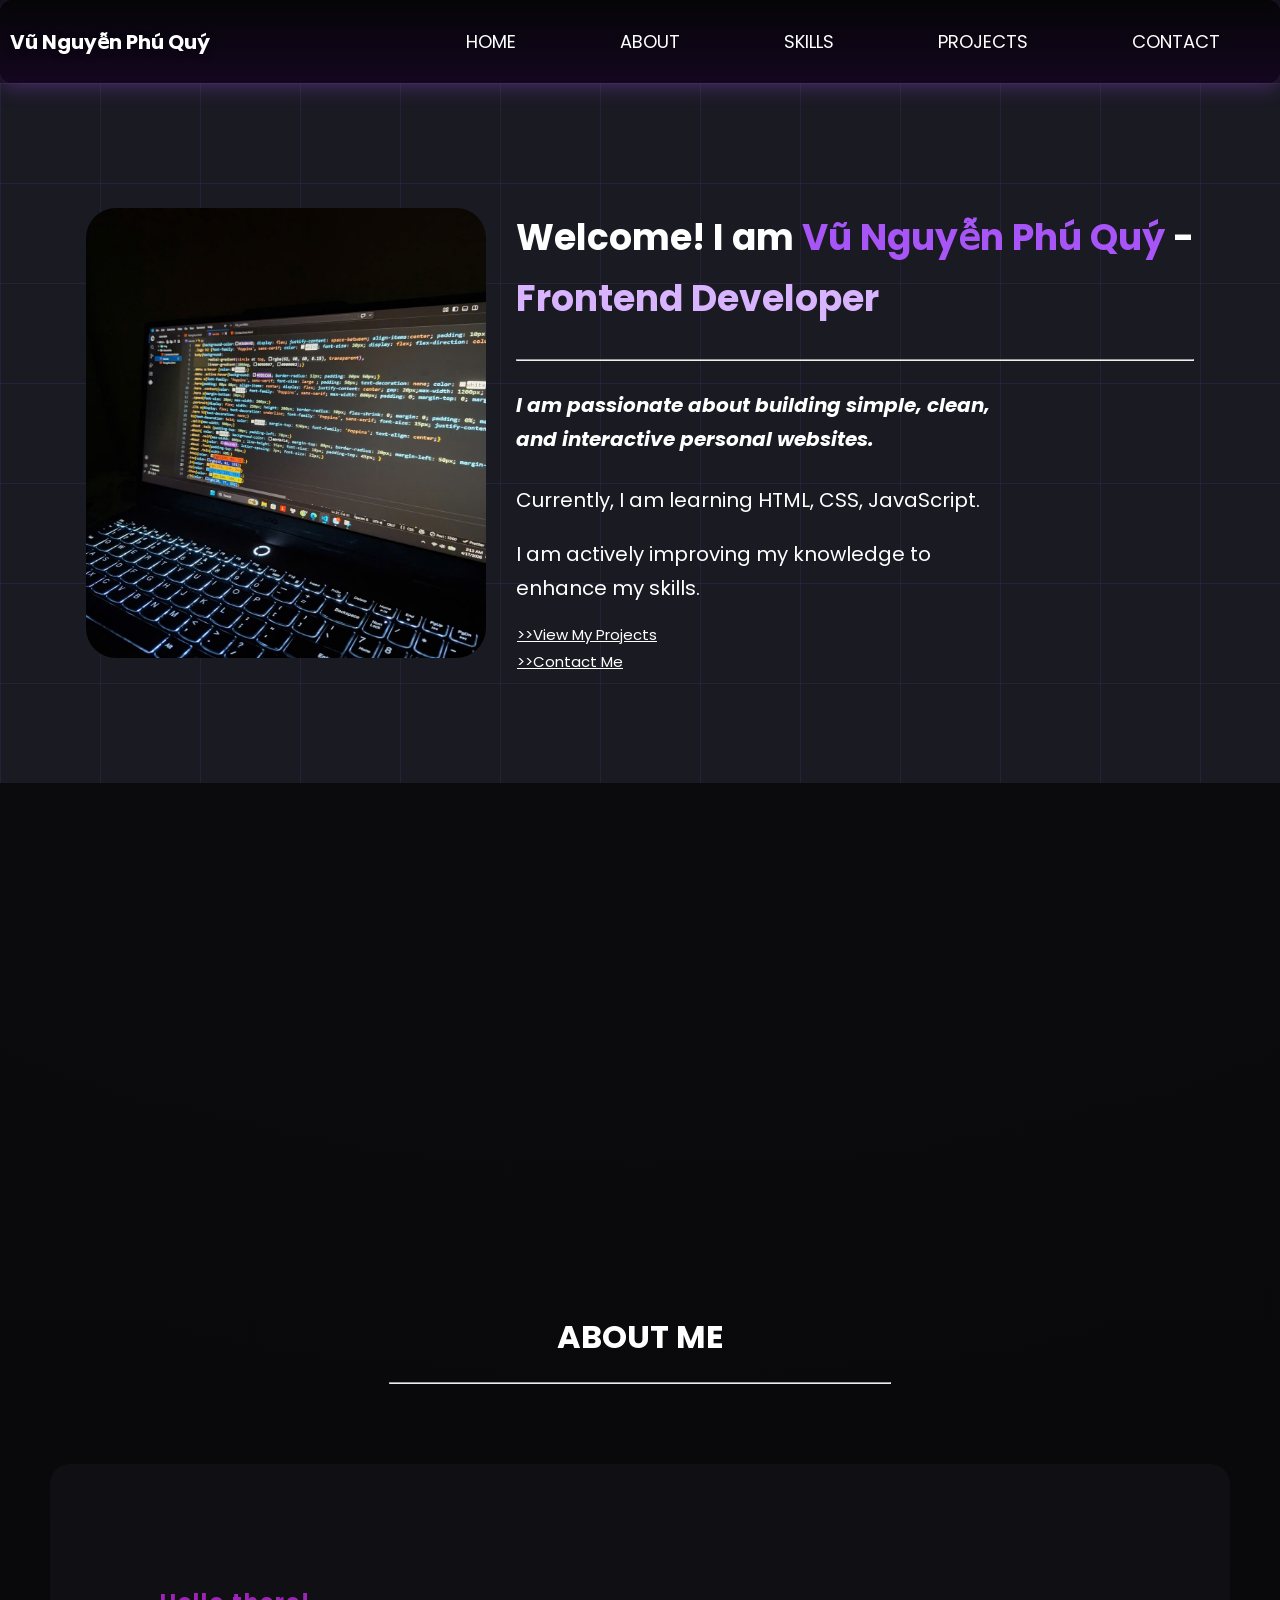
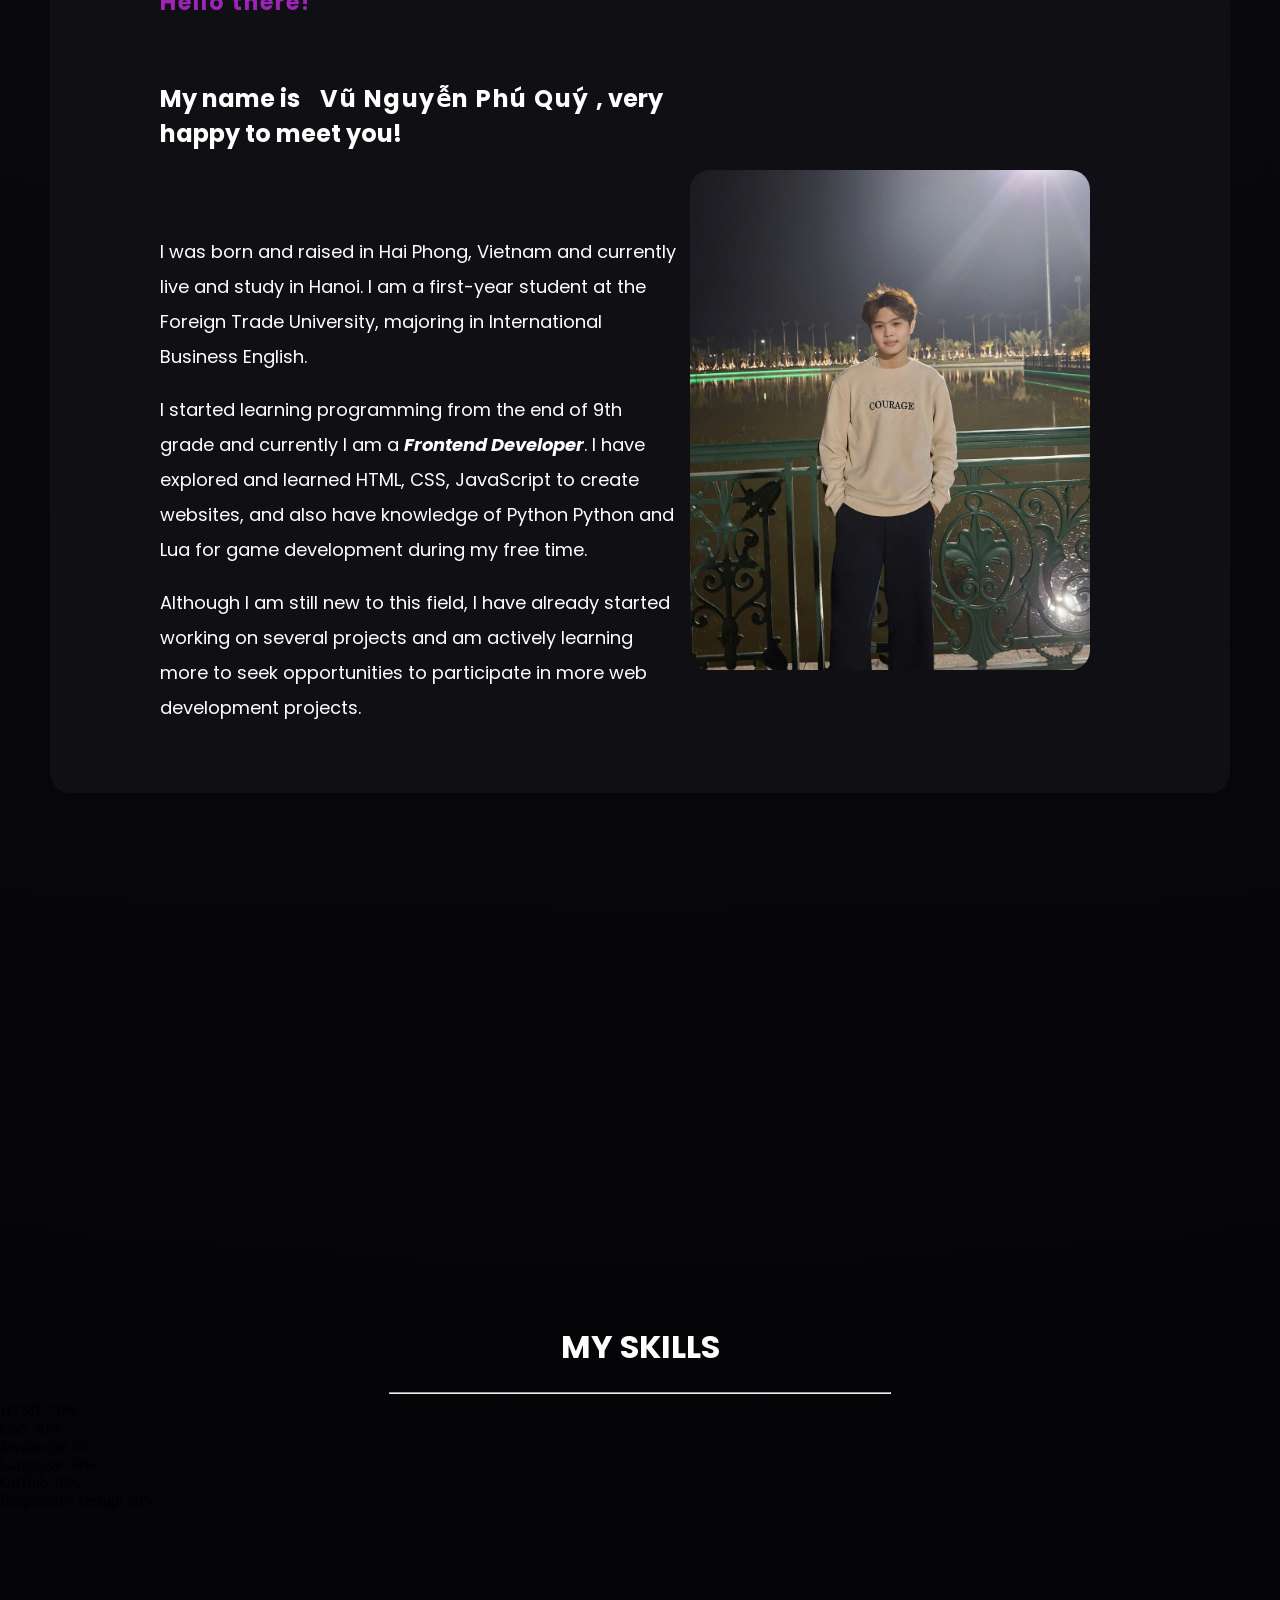
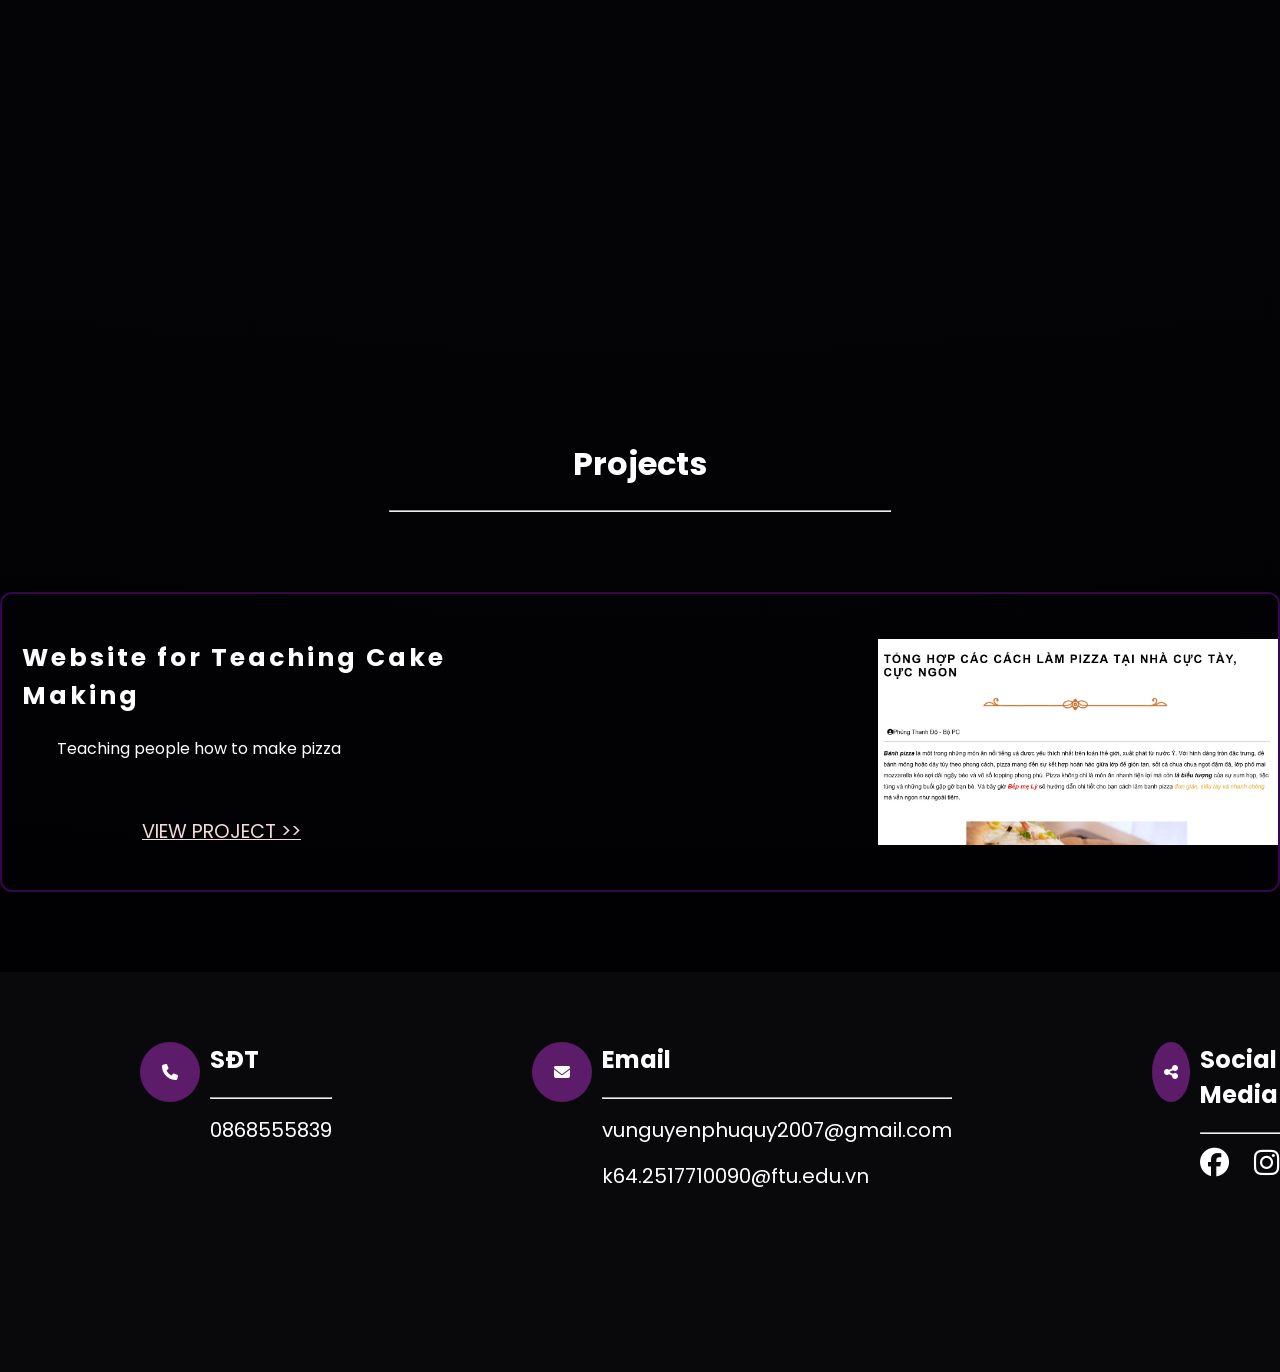
<file: index.html>
<!doctype html>
<html lang="vi">
  <head>
    <meta charset="UTF-8" />
    <meta name="viewport" content="width=device-width, initial-scale=1.0" />
    <title>Document</title>
    <link rel="stylesheet" href="css.css" />
    <link
      href="https://fonts.googleapis.com/css2?family=Poppins:wght@400;600&display=swap"
      rel="stylesheet"
    />
    <link rel="stylesheet" href="https://cdnjs.cloudflare.com/ajax/libs/font-awesome/6.5.0/css/all.min.css">
  </head>
  <body>
    <nav class="nav">
      <div class="logo">
        <h2>Vũ Nguyễn Phú Quý</h2>
      </div>
      <div class="menu">
        <a href="#" class="active">HOME</a>
        <a href="#about" class="active">ABOUT</a>
        <a href="#skills" class="active">SKILLS</a>
        <a href="#work" class="active">PROJECTS</a>
        <a href="#contact-me" class="active">CONTACT</a>
      </div>
    </nav>
    <section class="hero">
      <div>
        <img class="portrait" src="img/lap2.jpg" alt="" />
      </div>
      <div class="content">
        <h2 class="introduce">
          Welcome! I am
          <span class="name1">Vũ Nguyễn Phú Quý</span> -<br /><strong
            >Frontend Developer</strong
          >
        </h2>
        <hr class="hr1"/>
        <div class="speed">
          <h4>
            <em
              >I am passionate about building simple, clean, and interactive personal websites.</em
            >
          </h4>
          <p>
            Currently, I am learning <span class="html1">HTML</span>,
            <span class="css1">CSS</span>, <span class="js1">JavaScript</span>.
          </p>
          <p>
            I am actively improving my knowledge to enhance my skills.
          </p>
        </div>
        <div class="CTA">
          <a href="#work" class="project">>>View My Projects</a>
          <a href="#contact-me" class="project">>>Contact Me</a><br />
        </div>
        <div class="talk"></div>
      </div>
    </section>
    <h1><b>ABOUT ME</b></h1>
    <hr class="split" />
    <section id="about" class="about">
      <div class="talk">
        <h3 class="hi">Hello there!</h3>
        <h2 class="fast">
          My name is <span class="name">Vũ Nguyễn Phú Quý</span> , very happy to
          meet you!
        </h2>
        <div class="self">
          <p>
            I was born and raised in Hai Phong, Vietnam and currently live and study in Hanoi. I am a first-year student at the Foreign Trade University, majoring in International Business English.<span
            >
          </p>
          <p>
            I started learning programming from the end of 9th grade and currently
            I am a <span class="job">Frontend Developer</span>. I have explored and learned <span class="html1">HTML</span>,
            <span class="css1">CSS</span>, <span class="js1">JavaScript</span> to
            create websites, and also have knowledge of <span class="py1">Python</span>
            <span class="thon1">Python</span> and <span class="rb1">Lua</span> for
            game development during my free time.
          </p>
          <p>
            Although I am still new to this field, I have already started working on several projects and am actively learning more to seek opportunities to participate in more web development projects.
          </p>
        </div>
      </div>
      <div class="picture">
        <img
          src="img/z7733420760734_513cddc20ece0592c8835f71f0e98a8d.jpg"
          alt=""
        />
      </div>
    </section>
      <h1><b>MY SKILLS</b></h1>
  <hr class="split" />
    <section class="skills-section" id="skills">
  <div class="skills-container">

    <div class="skill-box">

      <div class="skill-title">
        <span class="HTML1">HTML</span>
        <span>70%</span>
      </div>

      <div class="skill-bar">
        <div class="skill-fill html"></div>
      </div>

    </div>

    <div class="skill-box">

      <div class="skill-title">
        <span class="CSS1">CSS</span>
        <span>40%</span>
      </div>

      <div class="skill-bar">
        <div class="skill-fill css"></div>
      </div>

    </div>

    <div class="skill-box">

      <div class="skill-title">
        <span class="JS1">JavaScript</span>
        <span>5%</span>
      </div>

      <div class="skill-bar">
        <div class="skill-fill js"></div>
      </div>

    </div>

    <div class="skill-box">

      <div class="skill-title">
        <span>Language</span>
        <span>60%</span>
      </div>

      <div class="skill-bar">
        <div class="skill-fill language"></div>
      </div>

    </div>

    <div class="skill-box">

      <div class="skill-title">
        <span>GitHub</span>
        <span>10%</span>
      </div>

      <div class="skill-bar">
        <div class="skill-fill github"></div>
      </div>

    </div>

    <div class="skill-box">

      <div class="skill-title">
        <span>Responsive Design</span>
        <span>20%</span>
      </div>

      <div class="skill-bar">
        <div class="skill-fill responsive"></div>
      </div>

    </div>

  </div>

</section>
    <h1 class="du-an"><b>Projects</b></h1>
    <hr class="split2" />
    <section id="work" class="work">
      <div class="work1">
        <div class="words">
          <h2>Website for Teaching Cake Making</h2>
          <p>Teaching people how to make pizza</p>
          <a href="project/du-an.html">VIEW PROJECT >></a>
        </div>
        <img class="anh2" src="img/anh2.jpg" alt="">
      </div>
    </section>
    <section id="contact-me" class="contact-me">
      <div class="inside">
        <div class="SDT">
          <div class="icon">
          <i class="fa-solid fa-phone"></i></div>
          <div class="content2">
            <h2>SĐT</h2>
            <hr>
            <p><a class="link1" href="tel:+8468555839" target="_blank">0868555839</a></p>
          </div>
        </div>
        <p>
        <div class="Email">
          <div class="icon"><i class="fa-solid fa-envelope"></i></div>
          <div class="content3">
            <h2>Email</h2>
            <hr>
              <p>
                <a class="link2" href="mailto:vunguyenphuquy2007@gmail.com" target="_blank">vunguyenphuquy2007@gmail.com</a>
              </p>
              <p>
                <a class="link2" href="mailto:k64.2517710090@ftu.edu.vn" target="_blank">k64.2517710090@ftu.edu.vn</a>
              </p>
          </div>
          </div>
        </p>
        <div class="social">
          <div class="icon"><i class="fa-solid fa-share-nodes"></i></div>
          <div class="content4">
            <h2>Social Media</h2>
            <hr>
          <div class="suka">
            <a href="https://www.facebook.com/share/1E6HQ9hgTr/" target="_blank" class="face"><i class="fa-brands fa-facebook"></i></a>
            <a href="https://www.instagram.com/vunguyenphuquy" target="_blank" class="insta"><i class="fa-brands fa-instagram"></i></a>
          </div>
          </div>
        </div>
      </div>
    </section>
  </body>
</html>
</file>
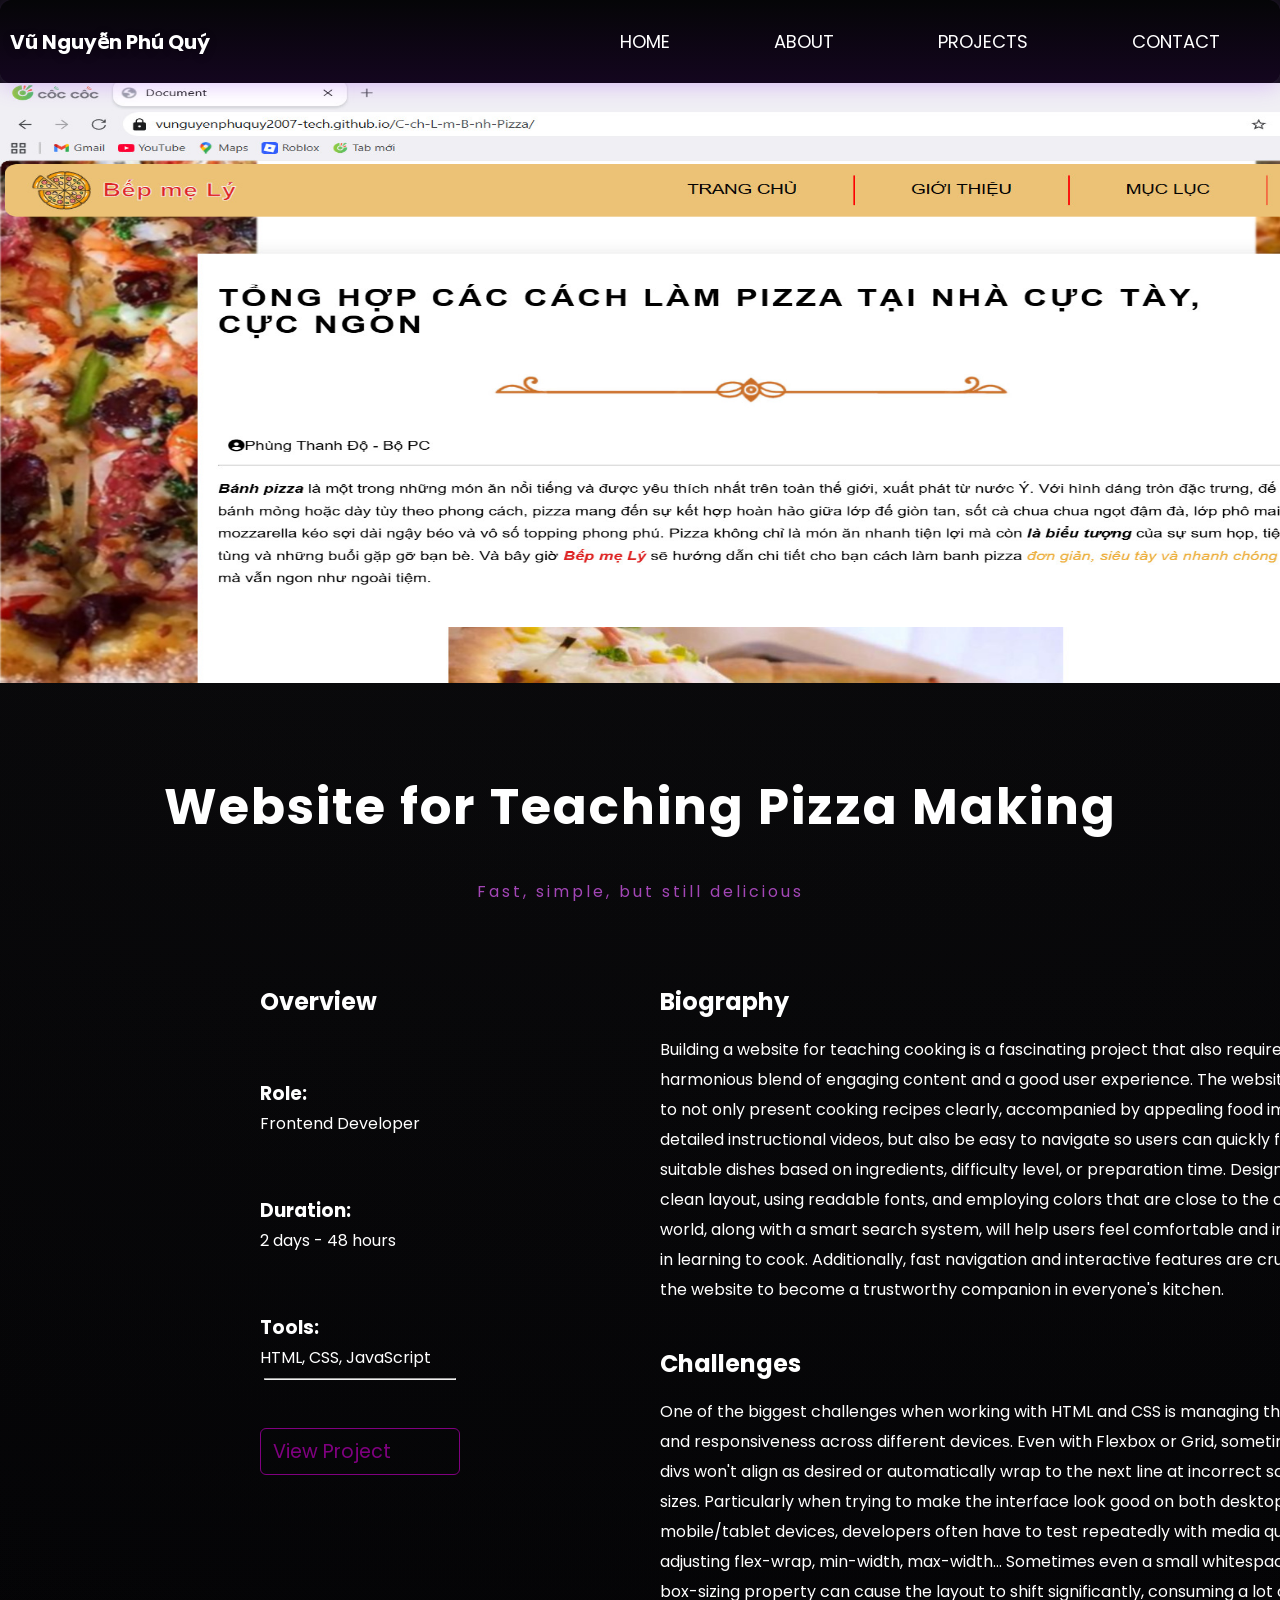
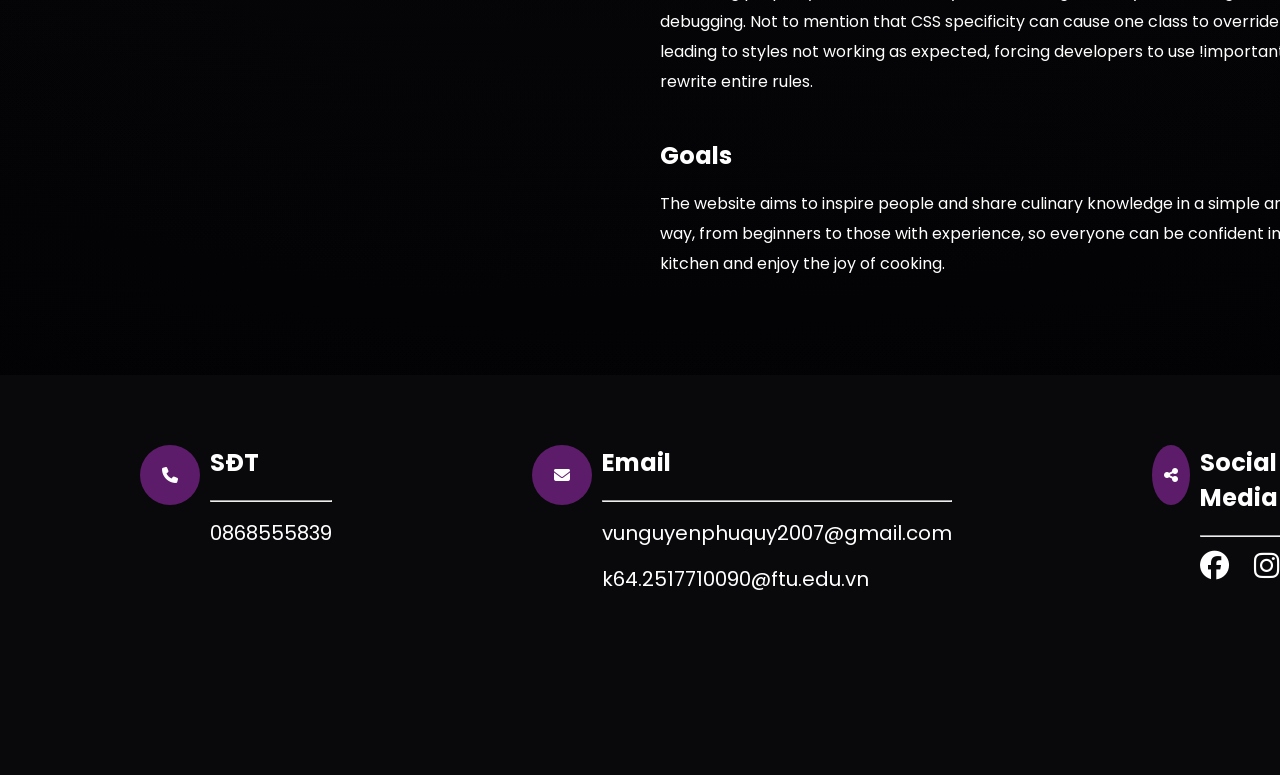
<file: project/du-an.html>
<!doctype html>
<html lang="vi">
  <head>
    <meta charset="UTF-8" />
    <meta name="viewport" content="width=device-width, initial-scale=1.0" />
    <title>Document</title>
    <link rel="stylesheet" href="css2.css" />
    <link
      href="https://fonts.googleapis.com/css2?family=Poppins:wght@400;600&display=swap"
      rel="stylesheet"
    />
    <link
      rel="stylesheet"
      href="https://cdnjs.cloudflare.com/ajax/libs/font-awesome/6.5.0/css/all.min.css"
    />
  </head>
  <body>
    <nav class="nav">
      <div class="logo">
        <h2>Vũ Nguyễn Phú Quý</h2>
      </div>
      <div class="menu">
        <a href="../index.html" class="active">HOME</a>
        <a href="../index.html#about" class="active">ABOUT</a>
        <a href="../index.html#work" class="active">PROJECTS</a>
        <a href="#contact-me" class="active">CONTACT</a>
      </div>
    </nav>
    <img class="anh1" src="../img/anh1.jpg" alt="">
    <h1 class="h1">Website for Teaching Pizza Making</h1>
    <p class="p1">Fast, simple, but still delicious</p>
    <section class="content">
        <div class="overview">
            <h1>Overview</h1>
            <h3 class="h3-1">Role:</h3>
            <p class="p2">Frontend Developer</p>
            <h3 class="h3-1">Duration:</h3>
            <p class="p2">2 days - 48 hours</p>
            <h3 class="h3-1">Tools:</h3>
            <p class="p2">HTML, CSS, JavaScript</p>
            <hr>
            <a href="https://vunguyenphuquy2007-tech.github.io/C-ch-L-m-B-nh-Pizza/" target="_blank">View Project</a>
        </div>
        <div class="noidung">
            <h1>Biography</h1>
            <p class="p4">Building a website for teaching cooking is a fascinating project that also requires a harmonious blend of engaging content and a good user experience. The website needs to not only present cooking recipes clearly, accompanied by appealing food images and detailed instructional videos, but also be easy to navigate so users can quickly find suitable dishes based on ingredients, difficulty level, or preparation time. Designing a clean layout, using readable fonts, and employing colors that are close to the culinary world, along with a smart search system, will help users feel comfortable and interested in learning to cook. Additionally, fast navigation and interactive features are crucial for the website to become a trustworthy companion in everyone's kitchen.</p>
            <br>
            <h1>Challenges</h1>
            <p class="p4">One of the biggest challenges when working with HTML and CSS is managing the layout and responsiveness across different devices. Even with Flexbox or Grid, sometimes two divs won't align as desired or automatically wrap to the next line at incorrect screen sizes. Particularly when trying to make the interface look good on both desktop and mobile/tablet devices, developers often have to test repeatedly with media queries, adjusting flex-wrap, min-width, max-width… Sometimes even a small whitespace or the box-sizing property can cause the layout to shift significantly, consuming a lot of time for debugging. Not to mention that CSS specificity can cause one class to override another, leading to styles not working as expected, forcing developers to use !important or rewrite entire rules.</p>
            <br>
            <h1>Goals</h1>
            <p class="p4">The website aims to inspire people and share culinary knowledge in a simple and clear way, from beginners to those with experience, so everyone can be confident in their kitchen and enjoy the joy of cooking.
        </div>
    </section>
    </section>
    <section id="contact-me" class="contact-me">
      <div class="inside">
        <div class="SDT">
          <div class="icon">
          <i class="fa-solid fa-phone"></i></div>
          <div class="content2">
            <h2>SĐT</h2>
            <hr>
            <p><a class="link1" href="tel:+8468555839" target="_blank">0868555839</a></p>
          </div>
        </div>
        <p>
        <div class="Email">
          <div class="icon"><i class="fa-solid fa-envelope"></i></div>
          <div class="content3">
            <h2>Email</h2>
            <hr>
              <p>
                <a class="link2" href="mailto:vunguyenphuquy2007@gmail.com" target="_blank">vunguyenphuquy2007@gmail.com</a>
              </p>
              <p>
                <a class="link2" href="mailto:k64.2517710090@ftu.edu.vn" target="_blank">k64.2517710090@ftu.edu.vn</a>
              </p>
          </div>
          </div>
        </p>
        <div class="social">
          <div class="icon"><i class="fa-solid fa-share-nodes"></i></div>
          <div class="content4">
            <h2>Social Media</h2>
            <hr>
          <div class="suka">
            <a href="https://www.facebook.com/share/1E6HQ9hgTr/" target="_blank" class="face"><i class="fa-brands fa-facebook"></i></a>
            <a href="https://www.instagram.com/vunguyenphuquy" target="_blank" class="insta"><i class="fa-brands fa-instagram"></i></a>
          </div>
          </div>
        </div>
      </div>
    </section>
  </body>
</html>
</file>
<file: css.css>
nav {background-color:#36064D; display: flex; justify-content: space-between; align-items:center; padding: 10px 10px; position: sticky; top: 0%;  box-shadow: 0 4px 20px rgba(168, 85, 247, 0.3); border-radius: 12px; background: linear-gradient(180deg, #050507, #14061f);}
.logo h2 {font-family: 'Poppins', sans-serif; color: white; font-size: 20px; display: flex; flex-direction: column; text-shadow: 0 2px 8px rgba(0, 0, 0, 0.3);}
body{background:
        radial-gradient(circle at top, rgba(62, 60, 60, 0.15), transparent),
        linear-gradient(180deg, #050507, #000002);
      margin: 0;}
.menu a:hover {color:white;}
.menu .active:hover{background: #5D1C6A; border-radius: 12px; padding: 30px 50px;}
.menu a{font-family: 'Poppins', sans-serif; font-size: large ; padding: 50px; text-decoration: none; color: white;}
.hero{padding: 80px 60px; align-items: center; display: flex; justify-content: center; gap: 30px;max-width: 1200px; margin: 0 auto; }
.hero .content{color: white; font-family: 'Poppins', sans-serif; max-width: 800px; padding: 0; margin-top: 0; margin-top: 14px; line-height: 1.7;}
.hero p{margin-bottom: 16px;}    
.speed{font-size: 20px; max-width: 500px;}
.portrait{display: flex; width: 400px; height: 450px; border-radius: 30px; flex-shrink: 0; margin: 0; padding: 0%; margin-top: 0;}
.CTA a{display: flex; text-decoration: underline; font-family: 'Poppins', sans-serif; font-size: 15px; justify-content: flex-start; padding: 1px; color: white;  }
.CTA a:hover{color: #9e24b7;font-weight: bolder;}
.hero h2{text-decoration: none;}
h1{text-decoration: bold; color: white; margin-top: 530px; font-family: 'Poppins'; text-align: center;}
.split{max-width: 500px;}
.about .talk {padding-top: 50px; padding-left: 70px;}      
.about{ color: white; background-color: #0f0f14; margin-top: 80px; border-radius: 20px; margin-left: 50px; margin-right: 50px; font-family: 'Poppins', sans-serif; display: flex; justify-content: space-between; align-items: center;  padding: 50px 40px; gap: 10px}
.about .self{max-width: 600px ; line-height: 35px; font-size: 18px; padding-top: 45px; }
.about .hi{color: #9e24b7; letter-spacing: 2px; font-size: 22px;}
.about .fast{padding-top: 40px;}
.about .talk{width: 60%;}
.html{color: rgb(226, 88, 23);}
.css{color:rgb(42, 42, 131)}
.js{color: rgb(239, 179, 14)}
.py{color: rgb(79, 139, 216);}
.thon{color: rgb(204, 204, 4)}
.rb{color: rgb(20, 77, 152)}
.picture img{width: 400px; height: auto; margin-top: 190px; margin-right: 100px; border-radius: 20px;}
html{scroll-behavior: smooth;}
.name{margin-left: 15px; margin-right: 1.5px; letter-spacing: 1.5px;}
.name1{color: #a855f7}
strong{color:#d8b4fe}
.job{font-weight: bold; font-style: italic;}
.hero {
  background-color: #1a1a23;
  background-image:
    linear-gradient(rgba(168,85,247,0.1) 1px, transparent 1px),
    linear-gradient(90deg, rgba(168,85,247,0.1) 1px, transparent 1px);
  background-size: 100px 100px;
}
.introduce{font-size: 36px; max-width: 750px;}
.split2{max-width: 500px;}
.contact-me{color:white; margin-top: 80px; background-color: #09090c; width: 100%; border-radius: 0%; margin-bottom: 0; padding-bottom: 0%; font-family: 'Poppins', sans-serif; display: flex; height: 400px;}
.contact-me .inside{ justify-content: space-between; display: flex; ; margin-top: 50px; max-width: 100%; gap: 100px; margin-left: 140px;}
.icon{border-radius: 50%; background-color: #5D1C6A; width: 60px; height: 60px; display:inline-flex; justify-content: center; align-items: center; margin-top: 20px}
.SDT{gap: 10px; justify-content: space-between; display: flex;}
.Email{gap: 10px; justify-content: space-between; display: flex;}
.social{gap: 10px; justify-content: space-between; display: flex;}
.link1{font-family: 'Poppins',sans-serif; text-decoration: none; color: white; font-size: 20px;}
.link1:hover{color: #a855f7; font-weight: bold;}
.link2{font-family: 'Poppins',sans-serif; text-decoration: none; color: white; font-size: 20px; line-height: 30px;}
.link2:hover{color: #a855f7; font-weight: bold;}
.face{border-radius: 50%; color: white; font-size: 29px;}
.face:hover{color: #a855f7; font-weight: bold;}
.suka{gap: 25px; display: flex;}
.insta{border-radius: 50%; color: white; font-size: 29px;}
.insta:hover{color: #a855f7; font-weight: bold;}
.work1{border: 2px solid #36064D; border-radius: 12px; display: flex; margin-top: 80px; ; justify-content: space-between;margin-left: 300px; margin-right: 300px; height: 300px; align-items: center; color: white; font-family: "Poppins", sans-serif; }
.anh2{width: 400px; height: 300px; justify-content: flex-end; display: block;}
.words{margin-top: 1px; ; padding-left: 20px; margin-left: 50px; height: 200px; max-width: 500px;}
.words p{padding-left: 35px; margin-top: 1px;}
.words a{color:rgb(239, 219, 219); display: flex; padding-top: 40px; padding-left: 120px; font-size: larger; border: 10px 10px;}
.words a:hover{ font-weight: bold; color: #a855f7; }
.words h2{margin-top: 1px; letter-spacing: 3px; font-size:25px;} 

/* =========================
   REAL MOBILE FIX
========================= */

html,
body{
  overflow-x:hidden;
}

/* safer desktop */

.work1{
  margin:80px auto;
  width:min(100%,1500px);
  box-sizing:border-box;
}

.words{
  margin:0;
  height:auto;
}

.anh2{
  max-width:100%;
  height:auto;
}

/* mobile */

@media (max-width:768px){

  body{
    overflow-x:hidden;
  }

  /* NAV */

  .nav{
    flex-direction:column;
    gap:18px;
    padding:16px;
  }

  .menu{
    display:flex;
    flex-wrap:wrap;
    justify-content:center;
    gap:8px;
  }

  .menu a{
    padding:10px 14px;
    font-size:14px;
  }

  .menu .active:hover{
    padding:10px 14px;
  }

  /* HERO */

  .hero{
    flex-direction:column;
    text-align:center;
    padding:100px 20px;
    gap:40px;
  }

  .portrait{
    width:260px;
    height:auto;
  }

  .hero .content{
    align-items:center;
    max-width:100%;
  }

  .introduce{
    font-size:30px;
    line-height:1.4;
    max-width:100%;
  }

  .speed{
    max-width:100%;
    font-size:16px;
  }

  .CTA{
    display:flex;
    flex-direction:column;
    align-items:center;
    gap:10px;
  }

  /* TITLES */

  h1{
    margin-top:120px;
    font-size:36px;
  }

  /* ABOUT */

  .about{
    flex-direction:column;
    padding:40px 24px;
    text-align:center;
    gap:40px;
  }

  .about .talk{
    width:100%;
  }

  .about .self{
    max-width:100%;
    line-height:30px;
    font-size:16px;
  }

  .picture img{
    max-width:300px;
  }

  /* SKILLS */

  .skills-container{
    grid-template-columns:1fr;
  }

  /* PROJECT */

  .work{
    padding:30px 16px 80px;
  }

  .work1{
    flex-direction:column;
    text-align:center;
    gap:30px;
    padding:30px 20px;
  }

  .words{
    max-width:100%;
    padding:0;
  }

  .words p{
    font-size:16px;
    line-height:1.7;
  }

  .words a{
    margin:auto;
    padding-left:0;
  }

  .anh2{
    width:100%;
    max-width:100%;
  }

  /* CONTACT */

  .contact-me{
    height:auto;
    padding:50px 20px;
  }

  .contact-me .inside{
    flex-direction:column;
    align-items:center;
    text-align:center;
    gap:50px;
    margin-top:0;
  }

  .SDT,
  .Email,
  .social{
    justify-content:center;
  }

}
</file>
<file: project/css2.css>
nav {background-color:#36064D; display: flex; justify-content: space-between; align-items:center; padding: 10px 10px; position: sticky; top: 0%;  box-shadow: 0 4px 20px rgba(168, 85, 247, 0.3); border-radius: 12px; background: linear-gradient(180deg, #050507, #14061f);}
.logo h2 {font-family: 'Poppins', sans-serif; color: white; font-size: 20px; display: flex; flex-direction: column; text-shadow: 0 2px 8px rgba(0, 0, 0, 0.3);}
body{background:
        radial-gradient(circle at top, rgba(62, 60, 60, 0.15), transparent),
        linear-gradient(180deg, #050507, #000002);
      margin: 0; color: white; font-family: 'Poppins', sans-serif;}
.menu a:hover {color:white;}
.menu .active:hover{background: #5D1C6A; border-radius: 12px; padding: 30px 50px;}
.menu a{font-family: 'Poppins', sans-serif; font-size: large ; padding: 50px; text-decoration: none; color: white;}
.anh1{width: 1510px; height: 600px;}
.h1{display: flex; align-items: center; justify-content: center; margin-top: 80px; letter-spacing: 2px; font-size: 50px;}
.p1{display: flex; justify-content: center; margin-top: 1px; color: #a346b6; letter-spacing: 3px;}
.content{display: flex; gap: 200px; max-width: 1100px; margin-top: 80px; margin-left: 260px; width: 100%;}
.overview{width: 200px; display: flex; flex-direction: column; flex-shrink: 0;}
.overview h1{margin: 0;}
.h3-1{margin-top: 60px; margin-bottom: 3px; font-weight: bold;}
.p2{margin: 0; font-size: medium;}
.overview hr{max-width: 190px; width: 200px; display: flex; align-items: flex-start ;}
.overview a{padding-top: 70px; padding-left: 21px; text-decoration: none; font-size: larger; display: inline-block; margin-top: 40px;
  padding: 8px 12px;
  border: 1px solid purple;
  color: purple;;
  border-radius: 6px;}
.overview a:hover{background-color: purple; color: black;}
.p4{line-height: 30px; font-size: medium;}
.noidung h1{margin: 0;}
.contact-me{color:white; margin-top: 80px; background-color: #09090c; width: 100%; border-radius: 0%; margin-bottom: 0; padding-bottom: 0%; font-family: 'Poppins', sans-serif; display: flex; height: 400px;}
.contact-me .inside{ justify-content: space-between; display: flex; ; margin-top: 50px; max-width: 100%; gap: 100px; margin-left: 140px;}
.icon{border-radius: 50%; background-color: #5D1C6A; width: 60px; height: 60px; display:inline-flex; justify-content: center; align-items: center; margin-top: 20px}
.SDT{gap: 10px; justify-content: space-between; display: flex;}
.Email{gap: 10px; justify-content: space-between; display: flex;}
.social{gap: 10px; justify-content: space-between; display: flex;}
.link1{font-family: 'Poppins',sans-serif; text-decoration: none; color: white; font-size: 20px;}
.link1:hover{color: #a855f7; font-weight: bold;}
.link2{font-family: 'Poppins',sans-serif; text-decoration: none; color: white; font-size: 20px; line-height: 30px;}
.link2:hover{color: #a855f7; font-weight: bold;}
.face{border-radius: 50%; color: white; font-size: 29px;}
.face:hover{color: #a855f7; font-weight: bold;}
.suka{gap: 25px; display: flex;}
.insta{border-radius: 50%; color: white; font-size: 29px;}
.insta:hover{color: #a855f7; font-weight: bold;}
.work1{border: 2px solid #36064D; border-radius: 12px; display: flex; margin-top: 80px; ; justify-content: space-between;margin-left: 300px; margin-right: 300px; height: 300px; align-items: center; color: white; font-family: "Poppins", sans-serif; }
.anh2{width: 400px; height: 300px; justify-content: flex-end; display: block;}
.words{margin-top: 1px; ; padding-left: 20px; margin-left: 50px; height: 200px; max-width: 500px;}
.words p{padding-left: 35px; margin-top: 1px;}
.words a{color:rgb(239, 219, 219); display: flex; padding-top: 40px; padding-left: 120px; font-size: larger; border: 10px 10px;}
.words a:hover{ font-weight: bold; color: #a855f7; }
.words h2{margin-top: 1px; letter-spacing: 3px; font-size:25px;} 
html{scroll-behavior: smooth;}



/* =========================
   REAL MOBILE FIX
========================= */

html,
body{
  overflow-x:hidden;
}

.work1{
  width:min(100%,1400px);
  margin:80px auto;
  box-sizing:border-box;
}

@media (max-width:768px){

  body{
    overflow-x:hidden;
  }

  /* NAV */

  .nav{
    flex-direction:column;
    gap:18px;
    padding:16px;
  }

  .menu{
    display:flex;
    flex-wrap:wrap;
    justify-content:center;
    gap:8px;
  }

  .menu a{
    padding:10px 14px;
    font-size:14px;
  }

  .menu .active:hover{
    padding:10px 14px;
  }

  /* HEADER */

  .anh1{
    height:300px;
  }

  .h1{
    font-size:32px;
    margin-top:50px;
    padding:0 20px;
  }

  .p1{
    font-size:16px;
    padding:0 20px;
  }

  /* CONTENT */

  .content{
    flex-direction:column;
    gap:50px;
    margin:60px auto;
    padding:0 20px;
  }

  .overview{
    width:100%;
  }

  .overview hr{
    width:100%;
    max-width:100%;
  }

  .overview a{
    margin-top:25px;
  }

  .noidung{
    max-width:100%;
  }

  .p4{
    font-size:16px;
    line-height:30px;
  }

  /* CONTACT */

  .contact-me{
    height:auto;
    padding:50px 20px;
  }

  .contact-me .inside{
    flex-direction:column;
    align-items:center;
    text-align:center;
    gap:50px;
    margin-top:0;
  }

  .SDT,
  .Email,
  .social{
    justify-content:center;
  }

}
</file>
